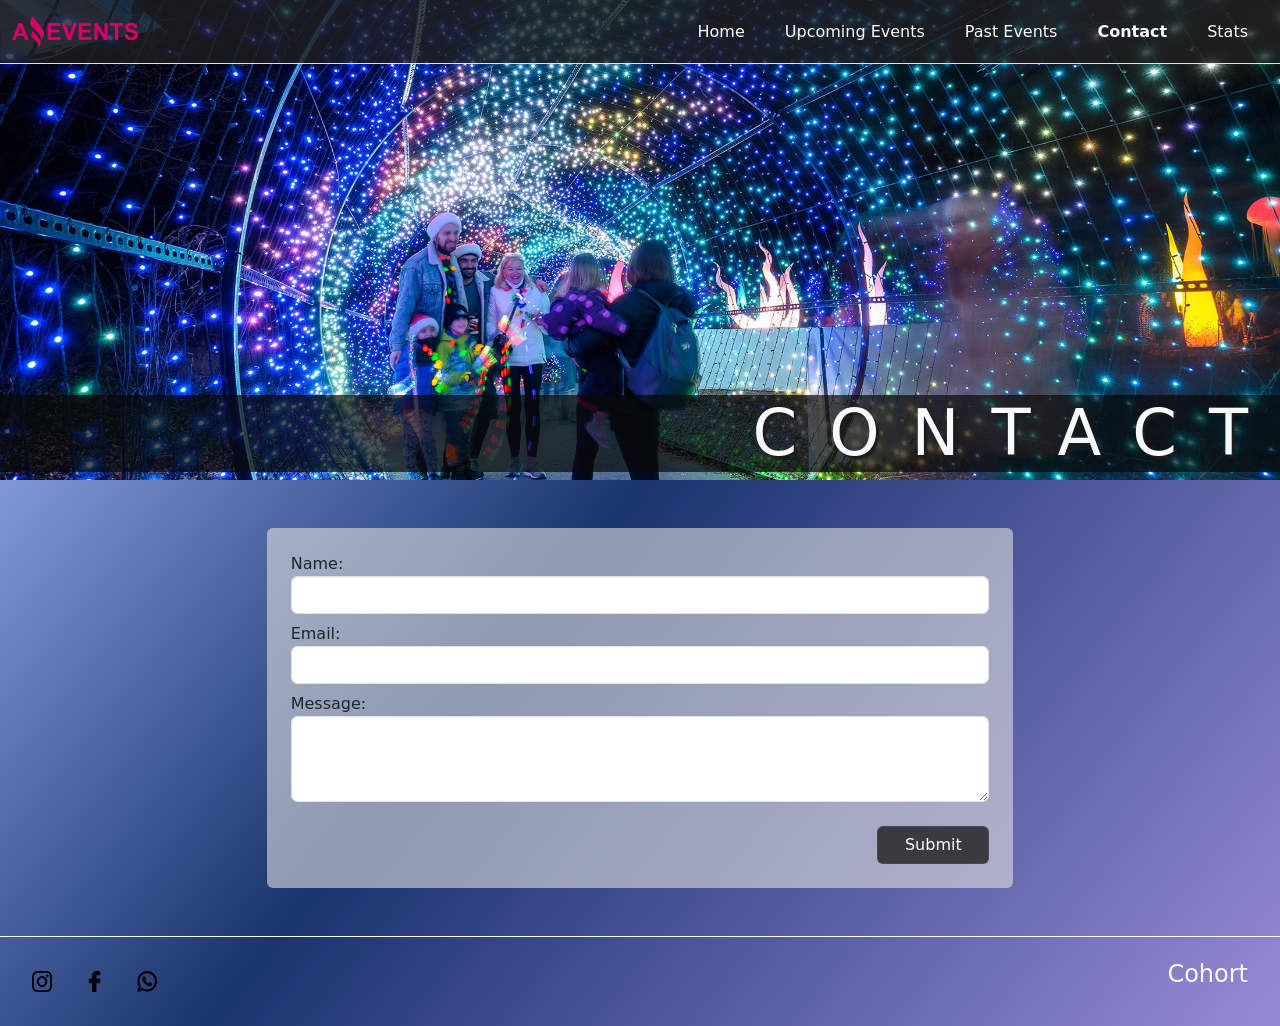
<file: contact.html>
<!DOCTYPE html>
<html lang="en">
<head>
    <meta charset="UTF-8">
    <meta http-equiv="X-UA-Compatible" content="IE=edge">
    <meta name="viewport" content="width=\, initial-scale=1.0">
    <link rel="stylesheet" href="./assets/index.css">
    <link rel="shortcut icon" href="./assets/img/fav.png" type="image/x-icon">
    <link href="https://cdn.jsdelivr.net/npm/bootstrap@5.2.3/dist/css/bootstrap.min.css" rel="stylesheet" integrity="sha384-rbsA2VBKQhggwzxH7pPCaAqO46MgnOM80zW1RWuH61DGLwZJEdK2Kadq2F9CUG65" crossorigin="anonymous">
    <title>Amazing Events | Contact</title>
</head>
<body class="bg-color">
  <header class="collapse d-flex justify-content-between aling-content-center flex-column ttl_nav_color">
    <nav class="navbar navbar-expand-lg border-bottom w-nav navbar-dark nav_color">
      <div class="container-fluid ">
        <img src="./assets/img/LogoAmazingEvents.png" alt="Amazing Events logo" title="Amazing Events logo" class="img_fluid img_size_nav" style="width: 10%;">
        <button class="navbar-toggler" type="button" data-bs-toggle="collapse" data-bs-target="#navbarNavAltMarkup" aria-controls="navbarNavAltMarkup" aria-expanded="false" aria-label="Toggle navigation">
          <span class="navbar-toggler-icon"></span>
        </button>
        <div class="collapse navbar-collapse" id="navbarNavAltMarkup">
          <div class="navbar-nav ms-auto">
            <p class="p-1 rounded m-2 "><a class="nav-link text-light" aria-current="page" href="./index.html">Home</a></p>
            <p class="p-1 rounded m-2"><a class="nav-link text-light" href="./upcomingevents.html">Upcoming Events</a></p>
            <p class="p-1 rounded m-2"><a class="nav-link text-light" href="./pastevents.html">Past Events</a></p>
            <p class="p-1 rounded m-2"><a class="nav-link active text-light" href="#">Contact</a></p>
            <p class="p-1 rounded m-2"><a class="nav-link text-light" href="./stats.html">Stats</a></p>
          </div>
        </div>
      </div>
    </nav>
    <h1 class="text-end ttl_size text-light mt-1 ttl_spacing">CONTACT</h1>
  </header>
  <main>   
    <div class="d-flex justify-content-around mt-5">
      <form class="bg-form  p-4 rounded d-flex flex-column col-lg-7 col-sm-10 col-10" action="./show_data.html" method="get">
          <label class="form-label">
            Name:
            <input type="text" class="form-control" name="name">
          </label>
          <label class="form-label">
            Email:
            <input type="email" class="form-control" name="email">
          </label>
          <label class="form-label">
            Message:
            <textarea class="form-control" rows="3" name="text-area"></textarea>
          </label>
          <div class="d-flex justify-content-end">
            <button type="submit" class="btn btn-primary mt-3 btn_form_width">Submit</button>
          </div>
      </form>
    </div>
  </main>
    
  <footer class="d-flex justify-content-between align-items-center mt-5 footer">
    <div class="d-flex">
      <img src="./assets/img/iglogo.png" alt="Instagram Logo" class="logo">
      <img src="./assets/img/flogo.png" alt="Facebook Logo" class="logo">
      <img src="./assets/img/wplogo.png" alt="Whatsapp Logo" class="logo">
    </div>
    <p class="fs-4 text-light">Cohort</p>
  </footer>

    <script src="https://cdn.jsdelivr.net/npm/bootstrap@5.2.3/dist/js/bootstrap.bundle.min.js" integrity="sha384-kenU1KFdBIe4zVF0s0G1M5b4hcpxyD9F7jL+jjXkk+Q2h455rYXK/7HAuoJl+0I4" crossorigin="anonymous"></script>

</body>
</html>
</file>
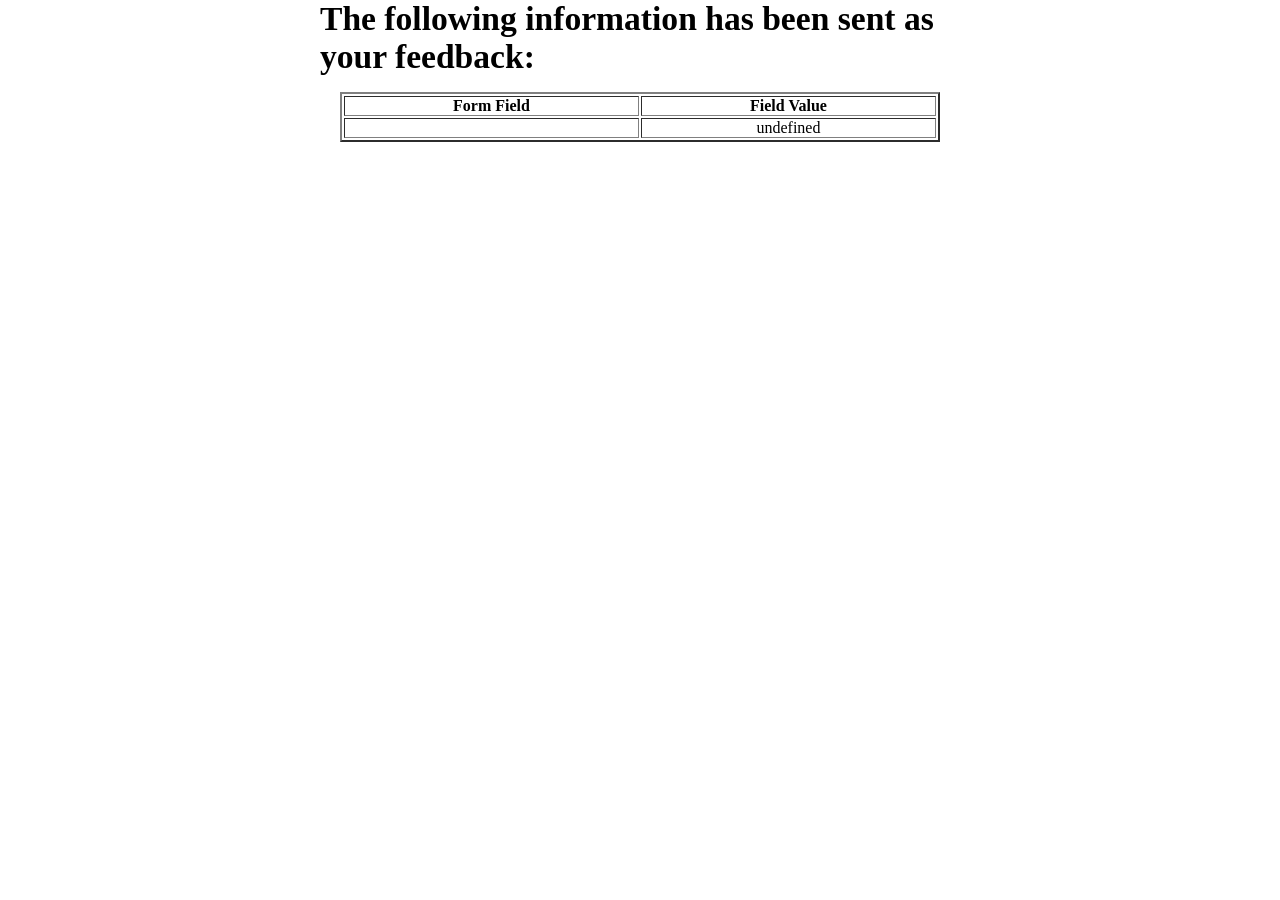
<file: show_data.html>
<!DOCTYPE html>
<html lang="en">

<head>
    <meta charset="UTF-8">
    <meta http-equiv="X-UA-Compatible" content="IE=edge">
    <meta name="viewport" content="width=device-width, initial-scale=1.0">
    <title>Feedback Sent</title>
    <style>
        html * {
            padding: 0;
            margin: 0;
            box-sizing: border-box;
        }
        body {
            display: flex;
            padding: 0 25%;
            flex-direction: column;
            gap: 1rem;
            align-items: center;
            width: 100%;
            height: 100vh;
        }
        p {
            text-align: center;
        }
        h1{
            font-size: 2.1rem;
        }
        table{
            width: 600px;
        }
        th,td{
            text-align:center;
        }
    </style>
</head>

<body>

    <h1>
        The following information has been sent as your
        feedback:
    </h1>

    <table border="2">
        <tr>
            <th>Form Field</th>
            <th>Field Value</th>
        </tr>

        <script type="text/javascript">
            let paramsArr = new URL(location.href).search.slice(1).split('&')
            const params = {};
            paramsArr.map(param => {
                const [key, val] = param.split('=');
                params[key] = val;
            })

            for (const key in params) {
                document.writeln('<tr><td>' + key + '</td>');
                document.writeln('<td>' + params[key] + '</td></tr>');
            }
        </script>

    </table>

  </body>
</html>
</file>
<file: assets/index.css>
.color{
    background-color: #E6DDC4;
}

.ttl_size{
    font-size: 4rem;
    letter-spacing: 5rem;
    text-shadow: 3px 3px 2px rgb(28, 28, 28);
    background-color: rgba(9, 9, 9, 0.7);
}

.margin_top{
    margin-top: 2rem;
}

.footer{
    height: 10vh;
    padding: 0 2rem;
    border-top: 1px solid rgb(255, 255, 255);
}

.logo{
    width: 1.8%;
    margin-right: 2rem;
}

.h-img{
    height: 13rem;
    object-fit: cover;
}

.bg-color{
    background: linear-gradient(309deg, rgba(150,138,215,1) 0%, rgba(26,52,110,1) 51%, rgba(143,167,229,1) 86%);
}

.w-nav{
    height: 4rem;
}

.ttl_nav_color{
    height: 30rem;
    background-image: url("./img/bg.jpg");
    background-size: cover;
    background-position: center;
    background-repeat: no-repeat;
}

.txt_color_logo{
    color: rgb(218, 61, 100);
    font-weight: 600;
}

.nav_color{
    background-color: rgba(30, 30, 30, 0.8);
}

.btn-primary{
    background-color: rgba(30, 30, 30, 0.8) !important; 
    border: 1px solid rgba(79, 79, 79, 0.8) !important;
}

.btn-primary:hover{
    background-color: rgb(218, 61, 100) !important; 
    border: 1px solid rgb(218, 61, 100)!important; 
}

.active{
    font-weight: 600!important;
}

.nav-link:hover{
    color: rgb(218, 61, 100) !important; 
}

.btn-outline-success{
    background-color: rgb(218, 61, 100) !important; 
    border: 1px solid rgb(218, 61, 100)!important; 
}

.btn-outline-success:hover{
    background-color: rgba(30, 30, 30, 0.8) !important; 
    border: 1px solid rgba(79, 79, 79, 0.8) !important;
}

.ttl_spacing{
    letter-spacing: 2rem;
}

.bg-form{
    background-color: rgba(222, 222, 222, 0.6);
}

.btn_form_width{
    width: 7rem;
}


.bg_table{
    background-color: rgba(222, 222, 222, 0.6);
}

.ttl_spacing_table{
    letter-spacing: .4rem;
}

.details_container{
    width: 50rem;
    height: 25rem;
    background-color: rgba(222, 222, 222, 0.6);
    padding: 1rem;
    
}

.detail-img{
    width: 55% !important;
    height: 100%;
    object-fit: cover;
    margin-right: 2rem;
    box-shadow: 4px 4px 10px -2px #2A2A2A;
}

.price_btn_bottom{
    position: absolute;
    bottom: .5rem;
    width: 90%;
}

.card{
    height: 26rem !important;
}
.cardTransition{
    transition: 1s;
    animation: transition 1s;
}

@keyframes transition {
    0%{opacity: 0;
    transform: translateX(5rem)}
    100%{opacity: 1;
        transform: translateX(0)}
}

.cardTransition2{
    transition: 1s;
    animation: transition2 1s;
}

@keyframes transition2 {
    0%{opacity: 0;}
    100%{opacity: 1;}
}

@media (max-width: 769px){
    .img_size_nav{
        width: 9rem !important;
    }

    nav{
        height: 3rem !important;
    }

    footer img{
        width: 1.5rem !important;
    }
}

@media (max-width: 426px){
    .ttl_size{
        font-size: 2.5rem !important;
        letter-spacing: 1.5rem;
    }

    .ttl_spacing_table{
        letter-spacing: .2rem;
    }

    .check_index{
        display: flex;
        justify-content: center;
        padding: 0 1.5rem;
        flex-wrap: wrap;
        margin-bottom: 1rem;
    }

    footer img{
        width: 1.2rem !important;
    }
}
</file>
